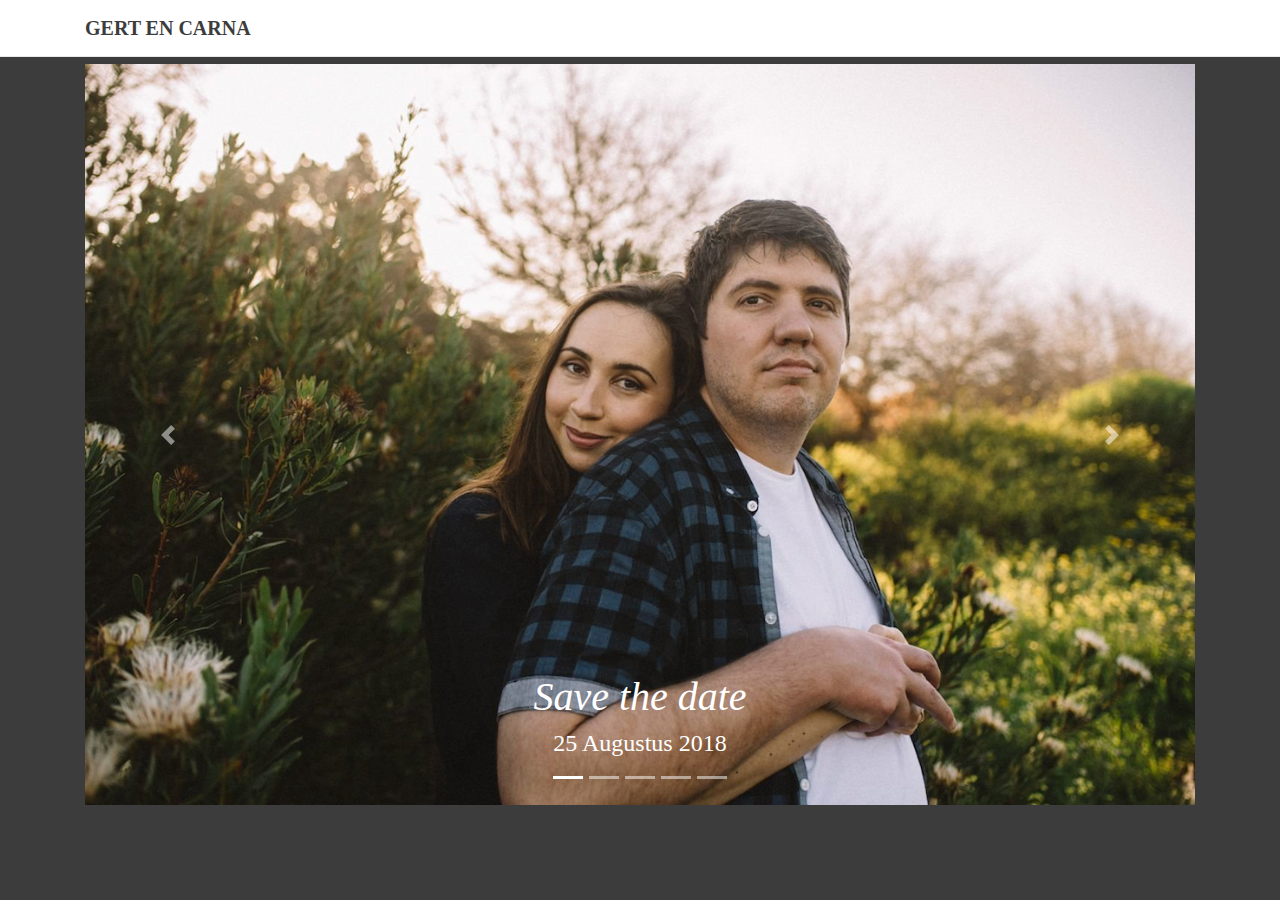
<file: index.html>
<!DOCTYPE html>
<html lang="en">

  <head>

    <meta charset="utf-8">
    <meta name="viewport" content="width=device-width, initial-scale=1, shrink-to-fit=no">
    <meta name="description" content="">
    <meta name="author" content="">

    <title>Gert en Carna - Save the Date</title>

    <!-- Bootstrap core CSS -->
    <link href="vendor/bootstrap/css/bootstrap.min.css" rel="stylesheet">

    <!-- Custom fonts for this template -->
    <link href="vendor/font-awesome/css/font-awesome.min.css" rel="stylesheet" type="text/css">
    <link href='https://fonts.googleapis.com/css?family=Open+Sans:300italic,400italic,600italic,700italic,800italic,400,300,600,700,800' rel='stylesheet' type='text/css'>
    <link href='https://fonts.googleapis.com/css?family=Merriweather:400,300,300italic,400italic,700,700italic,900,900italic' rel='stylesheet' type='text/css'>

    <!-- Plugin CSS -->
    <link href="vendor/magnific-popup/magnific-popup.css" rel="stylesheet">

    <!-- Custom styles for this template -->
    <link href="css/creative.css" rel="stylesheet">

  </head>

  <body id="page-top">

    <!-- Navigation -->
    <nav class="navbar navbar-expand-lg navbar-light fixed-top" id="mainNav">
      <div class="container">
        <a class="navbar-brand js-scroll-trigger" href="#page-top">Gert en Carna</a>
      </div>
    </nav>
    <section class="bg-primary" id="carousel">
      <div class="container my-auto">
        <div class="row">
          <div class="col-lg-12 mx-auto">
            <div id="carouselExampleIndicators" class="carousel slide" data-ride="carousel">
              <ol class="carousel-indicators">
                <li data-target="#carouselExampleIndicators" data-slide-to="0" class="active"></li>
                <li data-target="#carouselExampleIndicators" data-slide-to="1"></li>
                <li data-target="#carouselExampleIndicators" data-slide-to="2"></li>
                <li data-target="#carouselExampleIndicators" data-slide-to="3"></li>
                <li data-target="#carouselExampleIndicators" data-slide-to="4"></li>
              </ol>
              <div class="carousel-inner">
                <div class="carousel-item">
                  <img class="d-block w-100" src="img/carousel-2.png" alt="First slide">
                  <div class="carousel-caption">
                    <h4 class="message">Save the date</h4>
                    <h5 class="date">25 Augustus 2018</h5>
                  </div>
                </div>
                <div class="carousel-item active">
                  <img class="d-block w-100" src="img/carousel-1.png" alt="Second slide">
                  <div class="carousel-caption">
                    <h4 class="message">Save the date</h4>
                    <h5 class="date">25 Augustus 2018</h5>
                  </div>
                </div>
                <div class="carousel-item">
                  <img class="d-block w-100" src="img/carousel-3.png" alt="Third slide">
                  <div class="carousel-caption">
                    <h4 class="message">Save the date</h4>
                    <h5 class="date">25 Augustus 2018</h5>
                  </div>
                </div>
                <div class="carousel-item">
                  <img class="d-block w-100" src="img/carousel-4.png" alt="Fourth slide">
                  <div class="carousel-caption">
                    <h4 class="message">Save the date</h4>
                    <h5 class="date">25 Augustus 2018</h5>
                  </div>
                </div>
                <div class="carousel-item">
                  <img class="d-block w-100" src="img/carousel-5.png" alt="Fifth slide">
                  <div class="carousel-caption">
                    <h4 class="message">Save the date</h4>
                    <h5 class="date">25 Augustus 2018</h5>
                  </div>
                </div>
              </div>
              <a class="carousel-control-prev" href="#carouselExampleIndicators" role="button" data-slide="prev">
                <span class="carousel-control-prev-icon" aria-hidden="true"></span>
                <span class="sr-only">Previous</span>
              </a>
              <a class="carousel-control-next" href="#carouselExampleIndicators" role="button" data-slide="next">
                <span class="carousel-control-next-icon" aria-hidden="true"></span>
                <span class="sr-only">Next</span>
              </a>
            </div>
        </div>
      </div>
    </section>

    <!-- Bootstrap core JavaScript -->
    <script src="vendor/jquery/jquery.min.js"></script>
    <script src="vendor/bootstrap/js/bootstrap.bundle.min.js"></script>

    <!-- Plugin JavaScript -->
    <script src="vendor/jquery-easing/jquery.easing.min.js"></script>
    <script src="vendor/scrollreveal/scrollreveal.min.js"></script>
    <script src="vendor/magnific-popup/jquery.magnific-popup.min.js"></script>

    <!-- Custom scripts for this template -->
    <script src="js/creative.min.js"></script>

  </body>

</html>
</file>
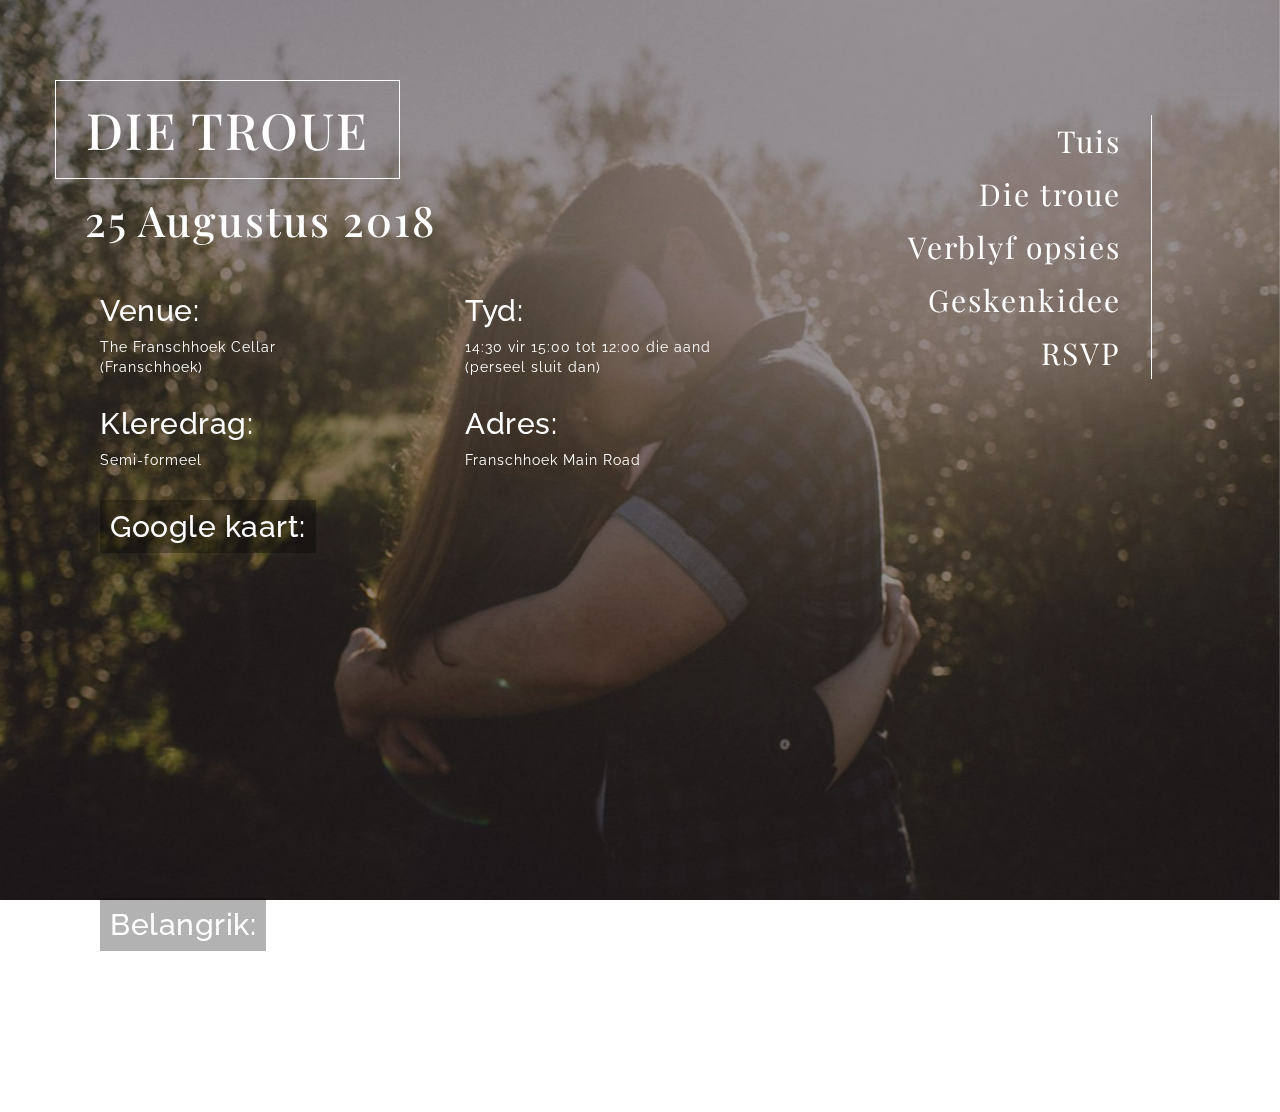
<file: die-troue.html>
<!DOCTYPE html>
<html lang="en">
<!-- Make sure the <html> tag is set to the .full CSS class. Change the background image in the full.css file. -->

<head>

    <meta charset="utf-8">
    <meta http-equiv="X-UA-Compatible" content="IE=edge">
    <meta name="viewport" content="width=device-width, initial-scale=1">
    <meta name="description" content="">
    <meta name="author" content="">

    <title>Gert en Carna | 25 Augustus 2018 </title>

	<link rel="icon" href="favicon.png">

    <!-- Bootstrap Core CSS -->
    <link href="css/bootstrap.min.css" rel="stylesheet">

    <!-- Custom CSS -->
    <link href="css/full.css" rel="stylesheet">

    <!-- Google Font -->
	<link href="https://fonts.googleapis.com/css?family=Raleway" rel="stylesheet" type="text/css">
    <link href="https://fonts.googleapis.com/css?family=Playfair+Display" rel="stylesheet">

    <!-- HTML5 Shim and Respond.js IE8 support of HTML5 elements and media queries -->
    <!-- WARNING: Respond.js doesn't work if you view the page via file:// -->
    <!--[if lt IE 9]>
        <script src="https://oss.maxcdn.com/libs/html5shiv/3.7.0/html5shiv.js"></script>
        <script src="https://oss.maxcdn.com/libs/respond.js/1.4.2/respond.min.js"></script>
    <![endif]-->
</head>

<body class="troue">

	<div class="container" style="margin-top: 8%; padding-bottom: 4%;">
    	<div class="row text-center">
        	
            <div class="col-md-8 col-xs-12 text-left">
				<h1 style="border: 1px solid #fff;padding: 15px 30px; display: inline; margin-left: -30px;">DIE TROUE</h1>
				<h2 style="padding-top: 20px !important;">25 Augustus 2018</h2><br>
           		<div class="row">
           			<div class="col-lg-6">
						<h3>Venue:</h3> <p>The Franschhoek Cellar<br>(Franschhoek)</p>
					</div>
					<div class="col-lg-6">
						<h3>Tyd:</h3> <p>14:30 vir 15:00 tot 12:00 die aand<br>(perseel sluit dan)</p>
					</div>
					<div class="col-lg-6">
						<h3>Kleredrag:</h3> <p>Semi-formeel </p>
					</div>
					<div class="col-lg-6">
						<h3>Adres:</h3> <p>Franschhoek Main Road </p>
					</div>
					
					<div class="col-lg-12">
						<h3 class="blue">Google kaart:</h3>
						<div class="google-maps"><iframe src="https://www.google.com/maps/embed?pb=!1m18!1m12!1m3!1d3311.4169539641425!2d19.109392715211246!3d-33.90466688064636!2m3!1f0!2f0!3f0!3m2!1i1024!2i768!4f13.1!3m3!1m2!1s0x1dcdbc8dff199b3b%3A0x18d6431fe6030936!2sThe+Franschhoek+Cellar!5e0!3m2!1sen!2sza!4v1526653577630" width="600" height="450" frameborder="0" style="border:0" allowfullscreen></iframe></div>
					</div>
					<div class="col-lg-12">
						<h3 class="blue">Belangrik:</h3>
						<p style="padding-left: 10px;">Onthaal is op dieselfde perseel</p>
						<p style="padding-left: 10px;">Kontantkroeg beskikbaar met kaartfasiliteit, en snapscan</p>
						<p style="padding-left: 10px; padding-bottom: 10px;">Geen kinders</p>
						<h2 class="terug"><a href="index.html">TERUG</a></h2>
					</div>
				</div>
            </div>
			<div class="col-md-1 col-xs-12">
				&nbsp;
			</div>
			<div class="col-md-3 col-xs-12 text-right">
             <nav class="nav-links2">
             	<ul>
             		<li><a href="index.html">Tuis</a></li>
             		<li><a href="die-troue.html">Die troue</a></li>
             		<li><a href="verblyf.html">Verblyf opsies</a></li>
             		<li><a href="geskenke.html">Geskenkidee</a></li>
             		<li><a href="rsvp.php">RSVP</a></li>
             	</ul>
             </nav>
				
            </div>
        </div>
    </div>

    <!-- jQuery -->
    <script src="js/jquery.js"></script>
    <!-- Bootstrap Core JavaScript -->
    <script src="js/bootstrap.min.js"></script>
	 
</body>

</html>
</file>
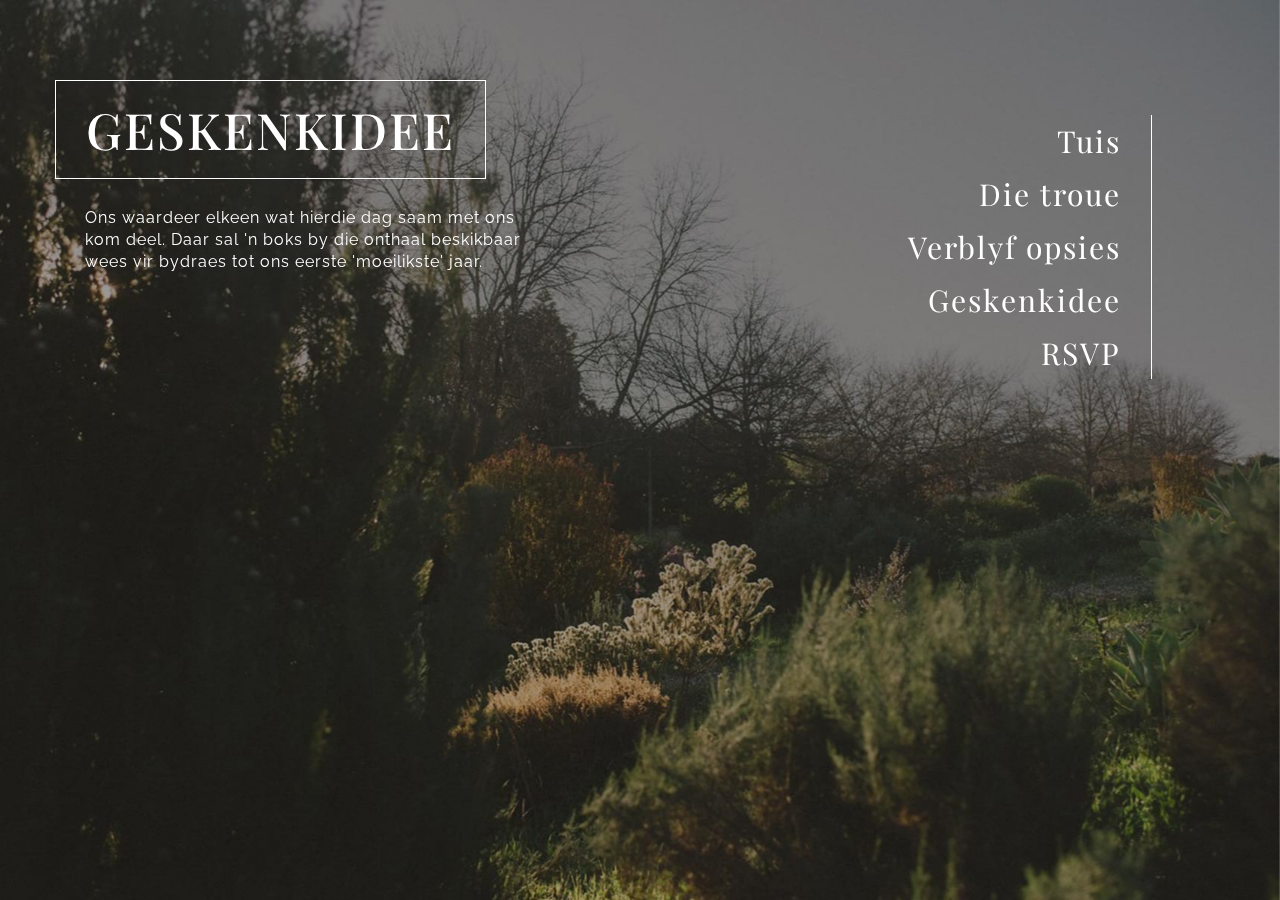
<file: geskenke.html>
<!DOCTYPE html>
<html lang="en">
<!-- Make sure the <html> tag is set to the .full CSS class. Change the background image in the full.css file. -->

<head>

    <meta charset="utf-8">
    <meta http-equiv="X-UA-Compatible" content="IE=edge">
    <meta name="viewport" content="width=device-width, initial-scale=1">
    <meta name="description" content="">
    <meta name="author" content="">

    <title>Gert en Carna | 25 Augustus 2018 </title>

	<link rel="icon" href="favicon.png">

    <!-- Bootstrap Core CSS -->
    <link href="css/bootstrap.min.css" rel="stylesheet">

    <!-- Custom CSS -->
    <link href="css/full.css" rel="stylesheet">

    <!-- Google Font -->
	<link href="https://fonts.googleapis.com/css?family=Raleway" rel="stylesheet" type="text/css">
    <link href="https://fonts.googleapis.com/css?family=Playfair+Display" rel="stylesheet">

    <!-- HTML5 Shim and Respond.js IE8 support of HTML5 elements and media queries -->
    <!-- WARNING: Respond.js doesn't work if you view the page via file:// -->
    <!--[if lt IE 9]>
        <script src="https://oss.maxcdn.com/libs/html5shiv/3.7.0/html5shiv.js"></script>
        <script src="https://oss.maxcdn.com/libs/respond.js/1.4.2/respond.min.js"></script>
    <![endif]-->
</head>

<body class="geskenk">

	<div class="container" style="margin-top: 8%; padding-bottom: 4%;">
    	<div class="row text-center">
        	
            <div class="col-md-5 col-xs-12 text-left">
				<h1 style="border: 1px solid #fff;padding: 15px 30px; display: inline; margin-left: -30px;">GESKENKIDEE</h1>
				<p style="padding: 50px 0 20px !important; font-size: 16px; line-height: 22px;">Ons waardeer elkeen wat hierdie dag saam met ons kom deel. Daar sal 'n boks by die onthaal beskikbaar wees vir bydraes tot ons eerste 'moeilikste' jaar.</p>
           		<h2 class="terug"><a href="index.html">TERUG</a></h2>
            </div>
			<div class="col-md-1 col-xs-12">
				&nbsp;
			</div>
			<div class="col-md-3 col-xs-12 text-right">
             <nav class="nav-links2">
             	<ul>
             		<li><a href="index.html">Tuis</a></li>
             		<li><a href="die-troue.html">Die troue</a></li>
             		<li><a href="verblyf.html">Verblyf opsies</a></li>
             		<li><a href="geskenke.html">Geskenkidee</a></li>
             		<li><a href="rsvp.php">RSVP</a></li>
             	</ul>
             </nav>
            </div>
        </div>
    </div>

    <!-- jQuery -->
    <script src="js/jquery.js"></script>
    <!-- Bootstrap Core JavaScript -->
    <script src="js/bootstrap.min.js"></script>
	 
</body>

</html>
</file>
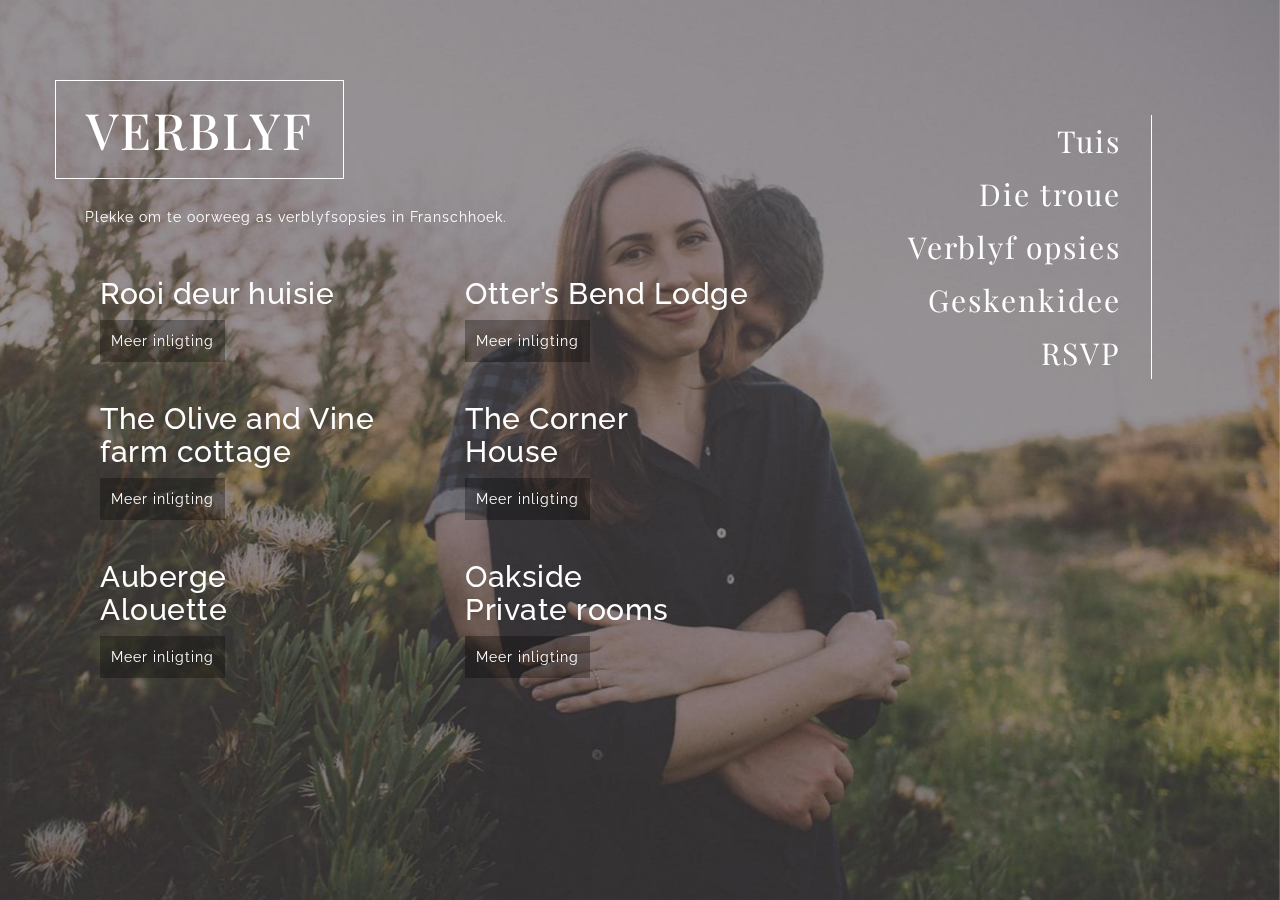
<file: verblyf.html>
<!DOCTYPE html>
<html lang="en">
<!-- Make sure the <html> tag is set to the .full CSS class. Change the background image in the full.css file. -->

<head>

    <meta charset="utf-8">
    <meta http-equiv="X-UA-Compatible" content="IE=edge">
    <meta name="viewport" content="width=device-width, initial-scale=1">
    <meta name="description" content="">
    <meta name="author" content="">

    <title>Gert en Carna | 25 Augustus 2018 </title>

	<link rel="icon" href="favicon.png">

    <!-- Bootstrap Core CSS -->
    <link href="css/bootstrap.min.css" rel="stylesheet">

    <!-- Custom CSS -->
    <link href="css/full.css" rel="stylesheet">

    <!-- Google Font -->
	<link href="https://fonts.googleapis.com/css?family=Raleway" rel="stylesheet" type="text/css">
    <link href="https://fonts.googleapis.com/css?family=Playfair+Display" rel="stylesheet">

    <!-- HTML5 Shim and Respond.js IE8 support of HTML5 elements and media queries -->
    <!-- WARNING: Respond.js doesn't work if you view the page via file:// -->
    <!--[if lt IE 9]>
        <script src="https://oss.maxcdn.com/libs/html5shiv/3.7.0/html5shiv.js"></script>
        <script src="https://oss.maxcdn.com/libs/respond.js/1.4.2/respond.min.js"></script>
    <![endif]-->
</head>

<body class="verblyf">

	<div class="container" style="margin-top: 8%; padding-bottom: 4%;">
    	<div class="row text-center">
        	
            <div class="col-md-8 col-xs-12 text-left">
				<h1 style="border: 1px solid #fff;padding: 15px 30px; display: inline; margin-left: -30px;">VERBLYF</h1>
				<p style="padding-top: 50px !important;">Plekke om te oorweeg as verblyfsopsies in Franschhoek.</p><br>
           		<div class="row">
           			<div class="col-lg-6">
						<h3>Rooi deur huisie</h3>
						<p><a href="https://goo.gl/maps/QSi5j4Kgcpq" target="_blank" class="blue">Meer inligting</a></p>
					</div>
					<div class="col-lg-6">
						<h3>Otter’s Bend Lodge</h3>
						<p><a href="https://goo.gl/maps/2h8xBwTzT4L2" target="_blank" class="blue">Meer inligting</a></p>
					</div>
					<div class="col-lg-6">
						<h3>The Olive and Vine farm cottage</h3>
						<p><a href="https://www.travelground.com/accommodation/the-olive-and-vine-farm-cottage" target="_blank" class="blue">Meer inligting</a></p>
					</div>
					<div class="col-lg-6">
						<h3>The Corner<br>House</h3>
						<p><a href="http://www.thecornerhouse.co.za/" target="_blank" class="blue">Meer inligting</a></p>
					</div>
					<div class="col-lg-6">
						<h3>Auberge<br>Alouette</h3>
						<p><a href="https://www.lekkeslaap.co.za/akkommodasie/auberge-alouette?ppc=AdWords_LS4R-Accomm-AccommNames_g&AdPosition=1t2&gclid=Cj0KCQjwre_XBRDVARIsAPf7zZjaJxGq5EaXGq0QqVIWxPwpiGGvvwsdaVQl3ZFO9wLwBfWahtVA1asaAoSXEALw_wcB" target="_blank" class="blue">Meer inligting</a></p>
					</div>
					<div class="col-lg-6">
						<h3>Oakside<br>Private rooms</h3>
						<p><a href="https://www.booking.com/hotel/za/oakside-private-rooms.en-gb.html?aid=311984;label=oakside-private-rooms-X%2AeyKEg2emb7vO6%2Am7D7TgS252663089228%3Apl%3Ata%3Ap1%3Ap2%3Aac%3Aap1t1%3Aneg%3Afi%3Atiaud-297601666995%3Akwd-347865212821%3Alp1028920%3Ali%3Adec%3Adm;sid=4f68485f44afb4beeb18dd105fb61aa0;all_sr_blocks=259626802_116729927_2_0_0;bshb=2;checkin=2018-06-04;checkout=2018-06-05;dest_id=-1228880;dest_type=city;dist=0;group_adults=2;group_children=0;hapos=1;highlighted_blocks=259626802_116729927_2_0_0;hpos=1;no_rooms=1;room1=A%2CA;sb_price_type=total;srepoch=1526494790;srfid=5fa8c21e1014d66f4edb207252373c724ff7b272X1;srpvid=bea280e2880c03dd;type=total;ucfs=1&#hotelTmpl" target="_blank" class="blue">Meer inligting</a></p>
					</div>
					<h2 class="terug"><a href="index.html">TERUG</a></h2>
				</div>
            </div>
			<div class="col-md-1 col-xs-12">
				&nbsp;
			</div>
			<div class="col-md-3 col-xs-12 text-right">
             <nav class="nav-links2">
             	<ul>
             		<li><a href="index.html">Tuis</a></li>
             		<li><a href="die-troue.html">Die troue</a></li>
             		<li><a href="verblyf.html">Verblyf opsies</a></li>
             		<li><a href="geskenke.html">Geskenkidee</a></li>
             		<li><a href="rsvp.php">RSVP</a></li>
             	</ul>
             </nav>
            </div>
        </div>
    </div>

    <!-- jQuery -->
    <script src="js/jquery.js"></script>
    <!-- Bootstrap Core JavaScript -->
    <script src="js/bootstrap.min.js"></script>
	 
</body>

</html>
</file>
<file: css/creative.css>
/*!
 * Start Bootstrap - Creative v4.0.0-beta.2 (https://startbootstrap.com/template-overviews/creative)
 * Copyright 2013-2017 Start Bootstrap
 * Licensed under MIT (https://github.com/BlackrockDigital/startbootstrap-creative/blob/master/LICENSE)
 */
body,
html {
  width: 100%;
  height: 100%;
background-color: #3C3C3C !important;}

body {
  font-family: 'Merriweather', 'Helvetica Neue', Arial, sans-serif; }

hr {
  max-width: 50px;
  border-width: 3px;
  border-color: #3C3C3C; }

hr.light {
  border-color: #fff; }

a {
  color: #3C3C3C;
  -webkit-transition: all 0.2s;
  -moz-transition: all 0.2s;
  transition: all 0.2s; }
  a:hover {
    color: #3C3C3C; }

h1,
h2,
h3,
h4,
h5,
h6 {
  font-family: "Bodoni MT", Didot, "Didot LT STD", "Hoefler Text", Garamond, "Times New Roman", serif;
}

/* font-size: 2rem; */

.bg-primary {
  background-color: #3C3C3C !important;
  width: 100%;
}

.message {
  font-size: 2.5rem;
  font-style: italic;
}
.date {
  font-size: 1.5rem;
}

section {
  padding: 4rem 0; }

.section-heading {
  font-family: "Bodoni MT", Didot, "Didot LT STD", "Hoefler Text", Garamond, "Times New Roman", serif;
  margin-top: 0; }

body {
  -webkit-tap-highlight-color: #212529; }


#mainNav {
  border-bottom: 1px solid rgba(33, 37, 41, 0.1);
  background-color: #fff;
  /* font-family: 'Open Sans', 'Helvetica Neue', Arial, sans-serif; */
  font-family: "Bodoni MT", Didot, "Didot LT STD", "Hoefler Text", Garamond, "Times New Roman", serif;
  -webkit-transition: all 0.2s;
  -moz-transition: all 0.2s;
  transition: all 0.2s; }
  #mainNav .navbar-brand {
    font-weight: 700;
    text-transform: uppercase;
    color: #3C3C3C;
    font-family: "Bodoni MT", Didot, "Didot LT STD", "Hoefler Text", Garamond, "Times New Roman", serif;
    /* font-family: 'Open Sans', 'Helvetica Neue', Arial, sans-serif; } */
    #mainNav .navbar-brand:focus, #mainNav .navbar-brand:hover {
      color: #3C3C3C; }
  #mainNav .navbar-nav > li.nav-item > a.nav-link,
  #mainNav .navbar-nav > li.nav-item > a.nav-link:focus {
    font-size: .9rem;
    font-weight: 700;
    text-transform: uppercase;
    color: #3C3C3C; }
    #mainNav .navbar-nav > li.nav-item > a.nav-link:hover,
    #mainNav .navbar-nav > li.nav-item > a.nav-link:focus:hover {
      color: #3C3C3C; }
    #mainNav .navbar-nav > li.nav-item > a.nav-link.active,
    #mainNav .navbar-nav > li.nav-item > a.nav-link:focus.active {
      color: #3C3C3C !important;
      background-color: transparent; }
      #mainNav .navbar-nav > li.nav-item > a.nav-link.active:hover,
      #mainNav .navbar-nav > li.nav-item > a.nav-link:focus.active:hover {
        background-color: transparent; }
  @media (min-width: 992px) {

    #mainNav {
      border-bottom: 1px solid rgba(33, 37, 41, 0.1);
      background-color: #fff; }
      #mainNav .navbar-brand {
        color: #3C3C3C; }
        #mainNav .navbar-brand:focus, #mainNav .navbar-brand:hover {
          color: #6e7376; }
      #mainNav .navbar-nav > li.nav-item > a.nav-link {
        padding: 0.5rem 1rem; }
      #mainNav .navbar-nav > li.nav-item > a.nav-link,
      #mainNav .navbar-nav > li.nav-item > a.nav-link:focus {
        color: rgba(255, 255, 255, 0.7); }
        #mainNav .navbar-nav > li.nav-item > a.nav-link:hover,
        #mainNav .navbar-nav > li.nav-item > a.nav-link:focus:hover {
          color: #6e7376; } }
</file>
<file: css/full.css>
/*!
 * Start Bootstrap - Full HTML Template (http://startbootstrap.com)
 * Code licensed under the Apache License v2.0.
 * For details, see http://www.apache.org/licenses/LICENSE-2.0.
 */
 html, body, span, applet, object, iframe,
 blockquote, pre,
a, abbr, acronym, address, big, cite, code,
del, dfn, em, img, ins, kbd, q, s, samp,
small, strike, strong, sub, sup, tt, var,
b, u, i, center,
dl, dt, dd, ol, ul, li,
fieldset, form, label, legend,
table, caption, tbody, tfoot, thead, tr, th, td,
article, aside, canvas, details, embed, 
figure, figcaption, footer, header, hgroup, 
menu, nav, output, ruby, summary,
time, mark, audio, video {
	margin: 0;
	padding: 0;
	border: 0;
	vertical-align: baseline;
}

body {
    margin-top: 50px; /* Required margin for .navbar-fixed-top. Remove if using .navbar-static-top. Change if height of navigation changes. */
	background-color:transparent;
}

ol, ul {
	list-style: none;
}

 body.home:after{
      content:"";
      position:fixed; /* stretch a fixed position to the whole screen */
      top:0;
      height:100vh; /* fix for mobile browser address bar appearing disappearing */
      left:0;
      right:0;
      z-index:-1; /* needed to keep in the background */
      background: url(../images/bg1.jpg) center center;
      -webkit-background-size: cover;
      -moz-background-size: cover;
      -o-background-size: cover;
      background-size: cover;
    }
 body.troue:after{
      content:"";
      position:fixed; /* stretch a fixed position to the whole screen */
      top:0;
      height:100vh; /* fix for mobile browser address bar appearing disappearing */
      left:0;
      right:0;
      z-index:-1; /* needed to keep in the background */
      background: url(../images/bg.jpg) center center;
      -webkit-background-size: cover;
      -moz-background-size: cover;
      -o-background-size: cover;
      background-size: cover;
    }

 body.geskenk:after{
      content:"";
      position:fixed; /* stretch a fixed position to the whole screen */
      top:0;
      height:100vh; /* fix for mobile browser address bar appearing disappearing */
      left:0;
      right:0;
      z-index:-1; /* needed to keep in the background */
      background: url(../images/bg-geskenk.jpg) center center;
      -webkit-background-size: cover;
      -moz-background-size: cover;
      -o-background-size: cover;
      background-size: cover;
    }

 body.verblyf:after{
      content:"";
      position:fixed; /* stretch a fixed position to the whole screen */
      top:0;
      height:100vh; /* fix for mobile browser address bar appearing disappearing */
      left:0;
      right:0;
      z-index:-1; /* needed to keep in the background */
      background: url(../images/bg-verblyf.jpg) center right;
      -webkit-background-size: cover;
      -moz-background-size: cover;
      -o-background-size: cover;
      background-size: cover;
    }
 body.rsvp:after{
      content:"";
      position:fixed; /* stretch a fixed position to the whole screen */
      top:0;
      height:100vh; /* fix for mobile browser address bar appearing disappearing */
      left:0;
      right:0;
      z-index:-1; /* needed to keep in the background */
      background: url(../images/bg-rsvp.jpg) center center;
      -webkit-background-size: cover;
      -moz-background-size: cover;
      -o-background-size: cover;
      background-size: cover;
    }
  

/* Header Image Background - Change the URL below to your image path (example: ../images/background.jpg) */

.full {
    background: url(../images/bg1.jpg) no-repeat center center fixed;
    -webkit-background-size: cover;
    -moz-background-size: cover;
    background-size: cover;
    -o-background-size: cover;
}

.full-grootdag {
    background: url(../images/bg-grootdag.jpg) no-repeat center center fixed;
    -webkit-background-size: cover;
    -moz-background-size: cover;
    background-size: cover;
    -o-background-size: cover;
}

.full-verblyf {
    background: url(../images/bg-verblyf.jpg) no-repeat center center fixed;
    -webkit-background-size: cover;
    -moz-background-size: cover;
    background-size: cover;
    -o-background-size: cover;
}

.full-geskenk {
    background: url(../images/bg-geskenk.jpg) no-repeat center top fixed;
    -webkit-background-size: cover;
    -moz-background-size: cover;
    background-size: cover;
    -o-background-size: cover;
}
.full-rsvp {
    background: url(../images/bg-rsvp.jpg) no-repeat center top fixed;
    -webkit-background-size: cover;
    -moz-background-size: cover;
    background-size: cover;
    -o-background-size: cover;
	background-attachment:fixed;
}
p {color: #fff;font-family: 'Raleway', sans-serif; letter-spacing: 1px;}
h1 {color:#fff;font-family: 'Playfair Display', serif;font-size:50px; letter-spacing: 2px;}

h2 {color:#fff;font-family: 'Playfair Display', serif;font-size:42px; letter-spacing: 2px;}
h3 {color:#fff;font-family: 'Raleway', sans-serif; font-size:30px; letter-spacing: 0.5px;}
h4 {color:#fff;font-family: 'Raleway', cursive;font-size:26px; letter-spacing: 0.5px; line-height: 32px;}
a {color:#e2b0ab;}
a:hover, a:focus {text-decoration:none; color: #fff;}
p a {border: 1px solid transparent;}
p a:hover {border: 1px solid #fff; transition: all 1.5s;}

.terug {
	display: none;
}

h2.terug a {
	border: 1px solid #fff;
	padding: 15px 30px;
	display: inline;
	font-size: 20px;
	color: #fff;
}
h2.terug a:hover {
	color: #fff;
}

img {max-width:100%;}
ul {color: #fff;}
ul li {padding: 5px 0;}
.row{margin:0 auto;}

.nav-links, .nav-links2 {
	color:#e2b0ab;
	font-family: 'Playfair Display', serif;
	font-size:30px; 
	text-align: left; 
	margin-top: 1%; 
	border-left: 1px solid #fff;
	padding-left: 30px;
	font-weight: normal;
	letter-spacing: 2px;
	position:fixed;
}
.nav-links a, .nav-links2 a {color:#fff;}
.nav-links a:hover {color:#fff; padding-left: 8px;}
.nav-links a, .nav-links2 a {transition: all 0.5s;}

.nav-links2 {
	text-align: right;
	border-right: 1px solid #fff;
	padding-right: 30px;
	border-left: none;
	right: 20%;
}
.nav-links2 a:hover {padding-right: 8px;}

.nopadding { margin:0 auto;padding:0;}
.nopadding .col-lg-4 { margin:0 auto;padding:0;}
.white-text {color: #fff;}
h3.white {color: #fff;font-size:17px; font-weight: 300; line-height: 22px;}
.blue {background-color:rgba(0,0,0,0.3);
	padding:10px;
	display:inline-block;
	margin-bottom:10px;
	color:#fff;
	}

.quote {
	color: #e2b0ab;
	font-size: 18px;
	padding: 15px;
}


#list .thumbs .btn {
    height: 22px;
    margin: 1px -1px;
    width: 22px;
}



.form-control {
	border: 1px solid #fff;
	border-radius:0px;
	background-color:rgba(0,0,0,0.3);
	color:#fff;
}

label {
	color:#fff;
	font-weight: normal;
    font-size: 16px;}

.pb100 {
	padding-bottom: 100px;
}

.btn {
	border: none !important;
	background-color: rgba(255,255,255,1);
	padding: 10px 15px;
	border-radius: 0px;
}

.btn:hover {
	background-color: rgba(255,255,255,0.5);
	transition: all 1s;
}

.alert-success {
    color: #3c763d;
    background-color: #fff;
    border-color: #fff;
	border-radius: 0px;
}

.alert-warning {
    color: #96181A;
    background-color: #fff;
    border-color: #fff;
	border-radius: 0px;
}

/* -------------------------------- 

Typography

-------------------------------- */

@media only screen and (max-width: 1440px) {
	.nav-links2 {right: 10%;}
}

@media only screen and (max-width: 991px) {
	.terug {display: inherit;}
	.nav-links2 {display: none;}
}

@media only screen and (max-width: 480px) {
  .full-rsvp {
	  background-attachment: scroll;
  }
	h1 {font-size: 32px; padding: 5px 5px;}
	h2 {font-size: 30px;}
	.nav-links {font-size: 22px;}
}

@media only screen and (max-width: 363px) {
  .full-rsvp {
	  background-attachment: scroll;
  }
	h1 {font-size: 31px; padding: 5px 5px; margin-left: -10px}
	h2 {font-size: 28px;}
	.nav-links {font-size: 20px; margin-top: 10%;}
}



/* Google map
-------------------------*/
.google-maps {
        position: relative;
        padding-bottom: 45%;
        height: 0;
        overflow: hidden;
    }
    .google-maps iframe {
        position: absolute;
        top: 0;
        left: 0;
        width: 100% !important;
        height: 100% !important;
		border: #fff 3px solid;
    }
</file>
